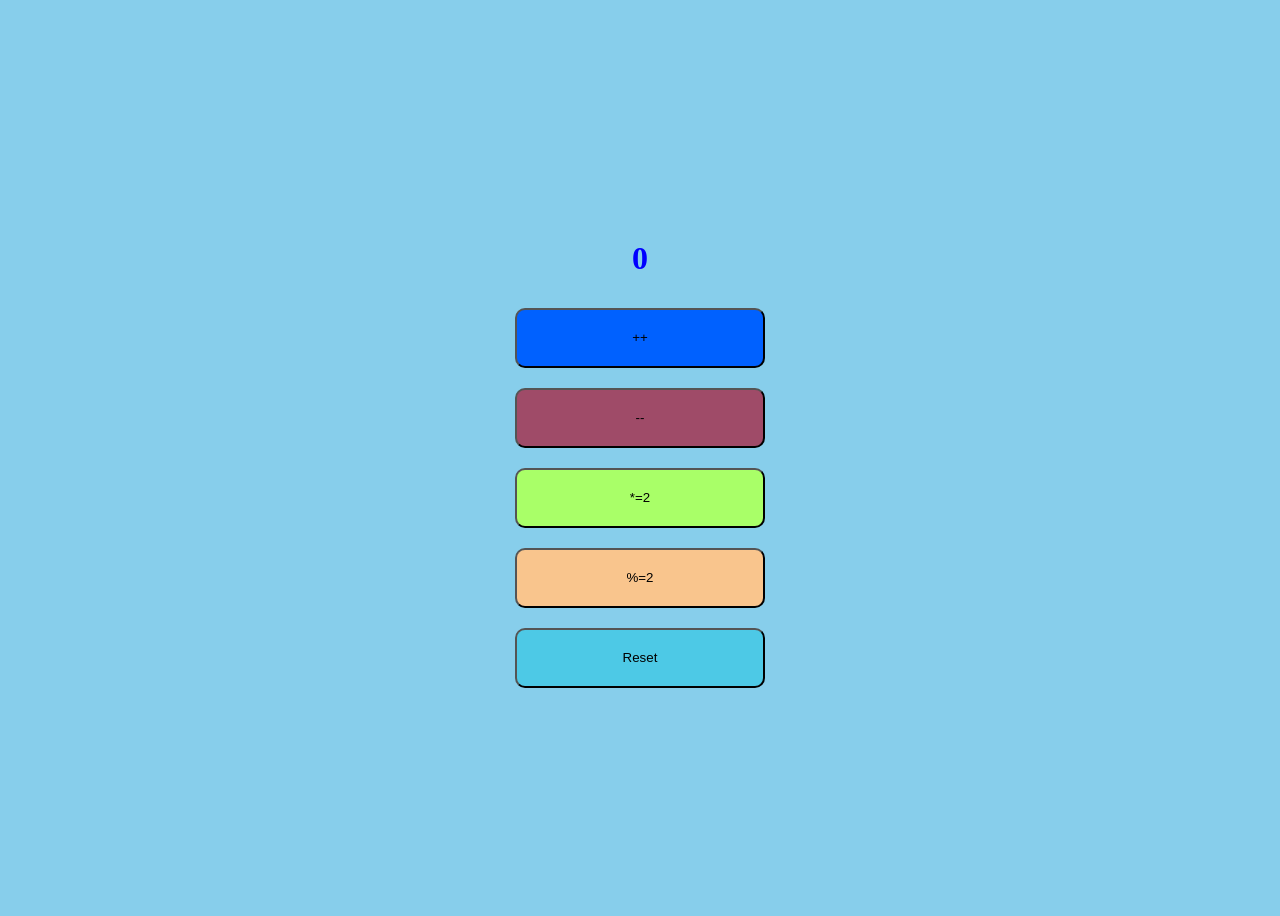
<file: DAY 19/index.html>
<!DOCTYPE html>
<html lang="en">
<head>
    <meta charset="UTF-8">
    <meta name="viewport" content="width=device-width, initial-scale=1.0">
    <title>Document</title>
</head>
<body style="background-color:skyblue;">
    <div
    style="height: 100vh;width: 100%; display: flex;justify-content: center;align-items: center;flex-direction: column;">
    <h1 id ="count"style="color: blue;">0</h1>
    <button style="width:250px;height: 60px;margin: 10px; border-radius:10px;background-color:#0061ff ;"id="button1">++</button>
    <button style="width:250px;height: 60px;margin: 10px;border-radius: 10px;background-color:#9f4b68 ;"id="button2">--</button>
    <button style="width:250px;height: 60px;margin: 10px;border-radius: 10px;background-color:#a9ff68;"id="button3">*=2</button>
    <button style="width:250px;height: 60px;margin: 10px; border-radius: 10px;background-color:#f9c58d ;"id="button4">%=2</button>
    <button style="width:250px;height: 60px;margin: 10px; border-radius: 10px;background-color:#4dc9e6 ;"id="button5">Reset</button>
    

    </div>
    <script src="script.js"></script>
</body>
</html>
</file>
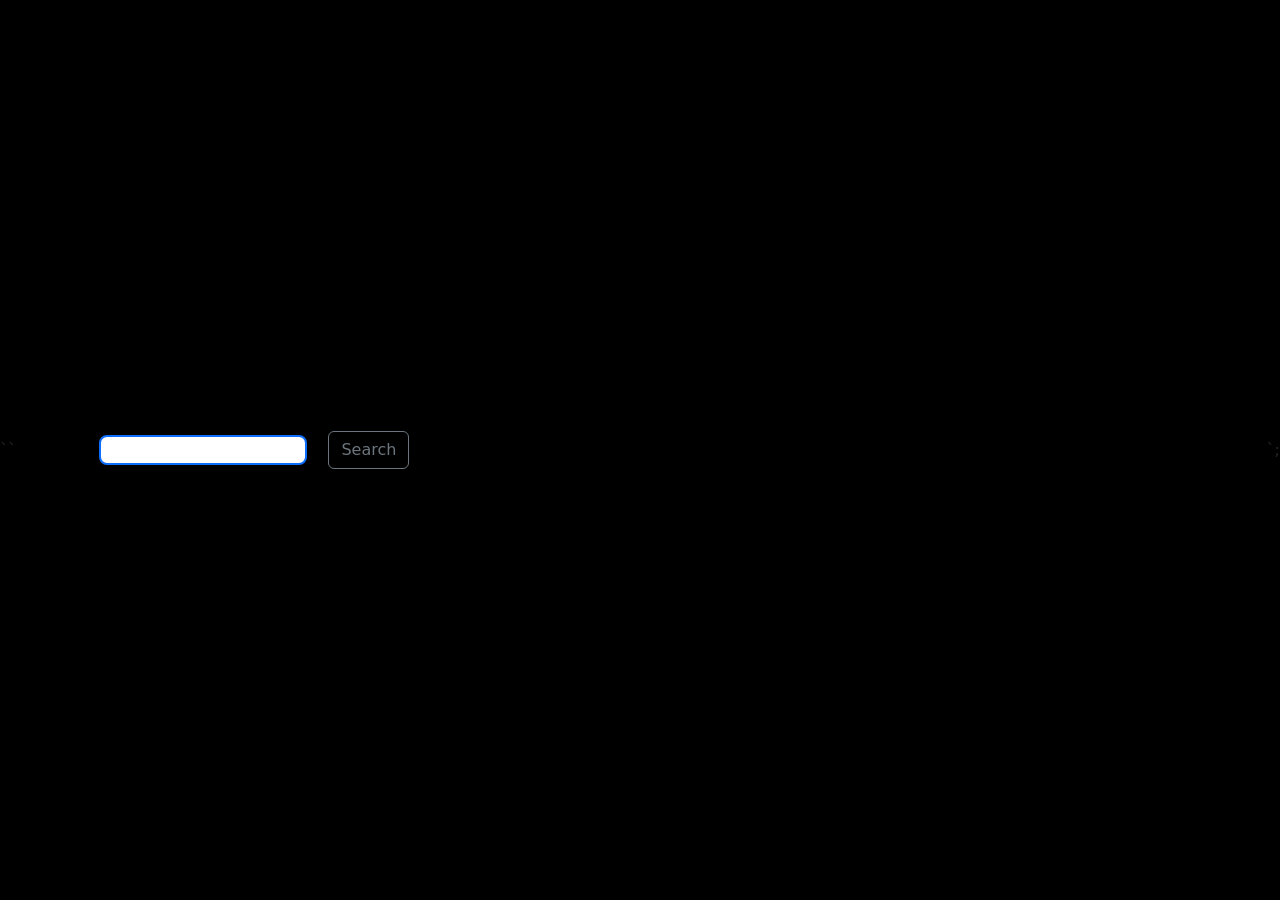
<file: Day 22 api book/index.html>
<!doctype html>
<html lang="en">

<head>
  <meta charset="UTF-8" />
  <meta name="viewport" content="width=device-width, initial-scale=1.0" />
  <title>Book Search</title>
  <link href="https://cdn.jsdelivr.net/npm/bootstrap@5.3.8/dist/css/bootstrap.min.css" rel="stylesheet"
    integrity="sha384-sRIl4kxILFvY47J16cr9ZwB07vP4J8+LH7qKQnuqkuIAvNWLzeN8tE5YBujZqJLB" crossorigin="anonymous" />
``<link rel="stylesheet" href="style.css">
  </head>

<body style="background:black;
  display: flex;;">
  <div class="container   ">
    <div class="col-4 m-3">
      <input type="text" class="border border-2 border-primary rounded-3" id="search-text" />
      <button class="btn btn-outline-secondary ms-3 " id="search-btn">Search</button>
    </div>
    <div id="books-box" class="d-flex flex-column align-items-center gap-4">

    </div>
    <!-- </div>
    div class="card-body">
          <img src=${book.volumeInfo.imageLinks.thumbnail} style="height:200px" class="" alt="..." />
            <h5 class="card-title">${book.volumeInfo.title}</h5>
            <p class="card-text">${book.volumeInfo.description}</p>
            <a href="#" class="btn btn-primary">${book.volumeInfo.authors[0]}</a>
          </div>-->
        </div>`; 

    <script src="https://cdn.jsdelivr.net/npm/bootstrap@5.3.8/dist/js/bootstrap.bundle.min.js"
      integrity="sha384-FKyoEForCGlyvwx9Hj09JcYn3nv7wiPVlz7YYwJrWVcXK/BmnVDxM+D2scQbITxI"
      crossorigin="anonymous"></script>
    <script src="script.js"></script>
</body>

</html>
</file>
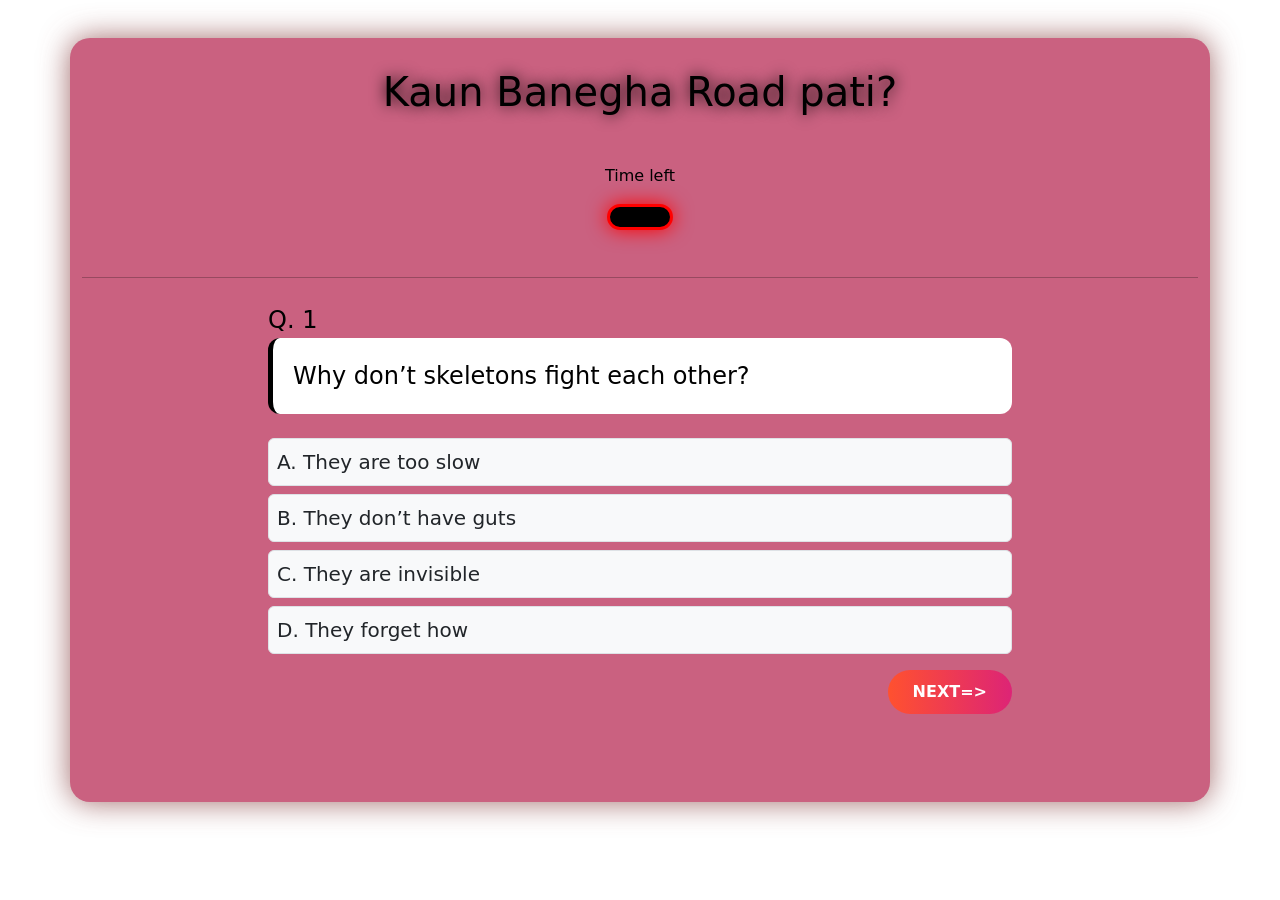
<file: Day 25 Quiz question/index.html>
<!doctype html>
<html lang="en">
  <head>
    <meta charset="utf-8">
    <meta name="viewport" content="width=device-width, initial-scale=1">
    <title>KBC</title>
    <link rel="stylesheet" href="style.css">
    <link href="https://cdn.jsdelivr.net/npm/bootstrap@5.3.8/dist/css/bootstrap.min.css" rel="stylesheet" integrity="sha384-sRIl4kxILFvY47J16cr9ZwB07vP4J8+LH7qKQnuqkuIAvNWLzeN8tE5YBujZqJLB" crossorigin="anonymous">
  </head>
  <body >
    <section style="height: 90vh; width: 100%; display: flex; justify-content: center;" class="p-2">
      <div class="container ">
        <h1 class="text- center">Kaun Banegha Road pati? </h1>
        <div class="text-center">
          <p class="mt-5">Time left</p>
          <p id="timer"class="text-danger fs-1 fw-bold">
          </p>
        </div>
        <hr class="my-4">
        <div class="d-flex justify-content-center">
        <!-- <div class="col-"> -->
      <div class="col-8">
        
        <div class="mb-4">
          <span id="question-index"class="fs-4">Q-1</span>
           <p id="question"class="fs-4">Lorem ipsum dolor sit amet consectetur, adipisicing elit. Nobis assumenda qui nesciunt cupiditate illo cum accusantium laboriosam reiciendis numquam eius?</p>
        </div>
      <!-- </div> -->
      <div>
           <div id="option-box-A" class="bg-light p-2 text-dark rounded border border-1 fs-5 my-2">
               <span>A.</span> <span id="option-A">lorem ipsum dolor sit.</span>
           </div>
           <div id="option-box-B"class="bg-light p-2 text-dark rounded border border-1 fs-5 my-2">
               <span>B.</span> <span id="option-B">lorem ipsum dolor sit.</span>
           </div>
          <div id="option-box-C"class="bg-light p-2 text-dark rounded border border-1 fs-5 my-2">
               <span>C.</span> <span id="option-C">lorem ipsum dolor sit.</span>
           </div>
          <div id="option-box-D"class="bg-light p-2 text-dark rounded border border-1 fs-5 my-2">
               <span>D.</span> <span id="option-D">lorem ipsum dolor sit.</span>
           </div>
      <!-- </div> -->
              
      <div>
       <div class="my-3 text-end">
            <button id="next-button"class="btn btn-primary">NEXT=></button>
            <h2 class="d-flex justify-content-center" id="score-display"></h2>
             <h2 class="d-flex justify-content-center" id="pass-fail"></h2>
           </div>
          <div class="scor">
            
          </div>
        </div>
      </div>
  </div>
</div>
      </section>

    <script src="https://cdn.jsdelivr.net/npm/bootstrap@5.3.8/dist/js/bootstrap.bundle.min.js" integrity="sha384-FKyoEForCGlyvwx9Hj09JcYn3nv7wiPVlz7YYwJrWVcXK/BmnVDxM+D2scQbITxI" crossorigin="anonymous"></script>
  <script src="script.js"></script>
  </body>
</html>
</file>
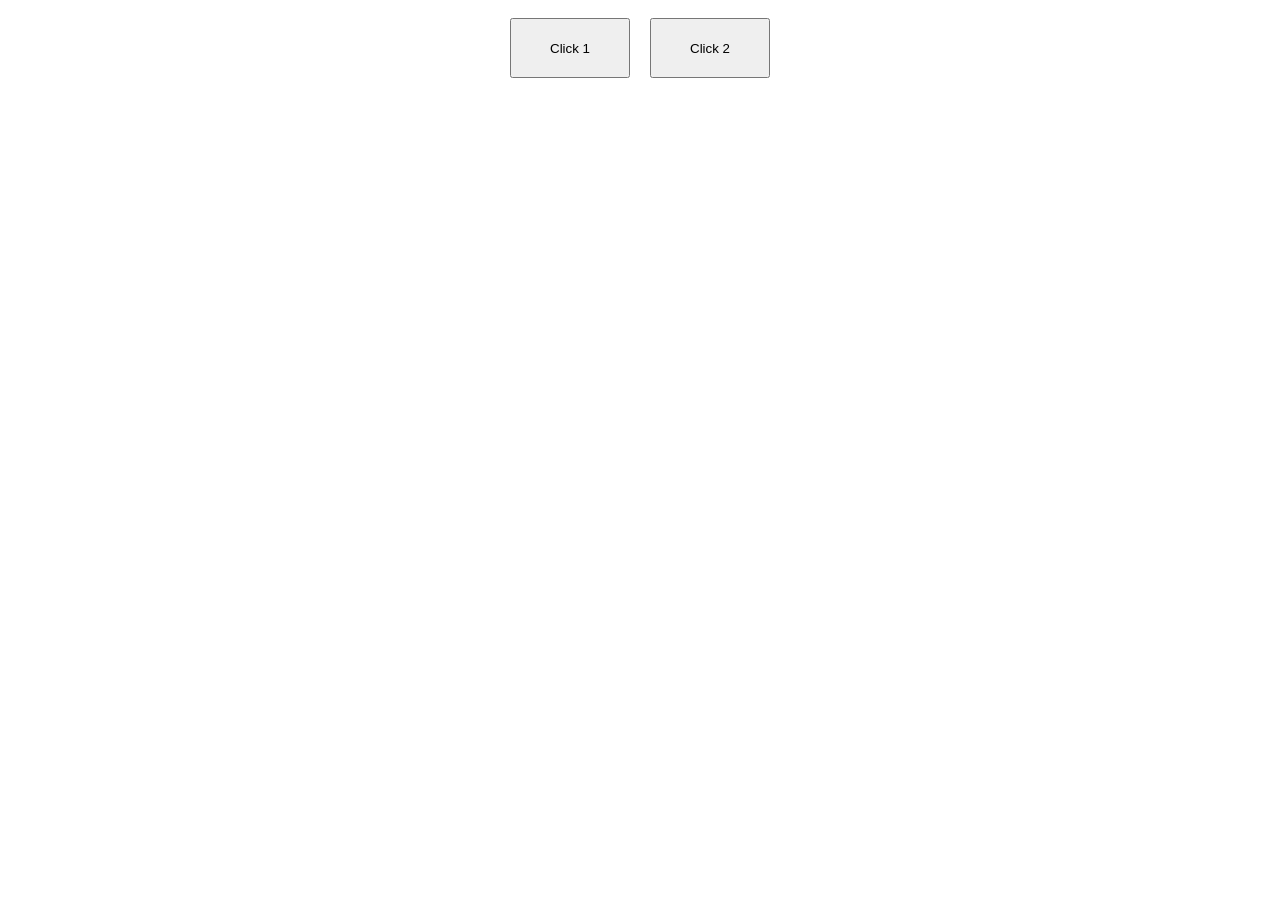
<file: Dom/index.html>
<!DOCTYPE html>
<html lang="en">
<head>
    <meta charset="UTF-8">
    <meta name="viewport" content="width=device-width, initial-scale=1.0">
    <title>Document</title>
</head>
<body>
    <div style="display: flex; justify-content: center; align-self: center;" >
        <button style="height: 60px; width:120px; margin: 10px;" >Click 1</button>
    <button style="height: 60px; width:120px; margin: 10px;">Click 2</button>
    </div>
    

    <script src="script.js"></script>
</body>
</html>
</file>
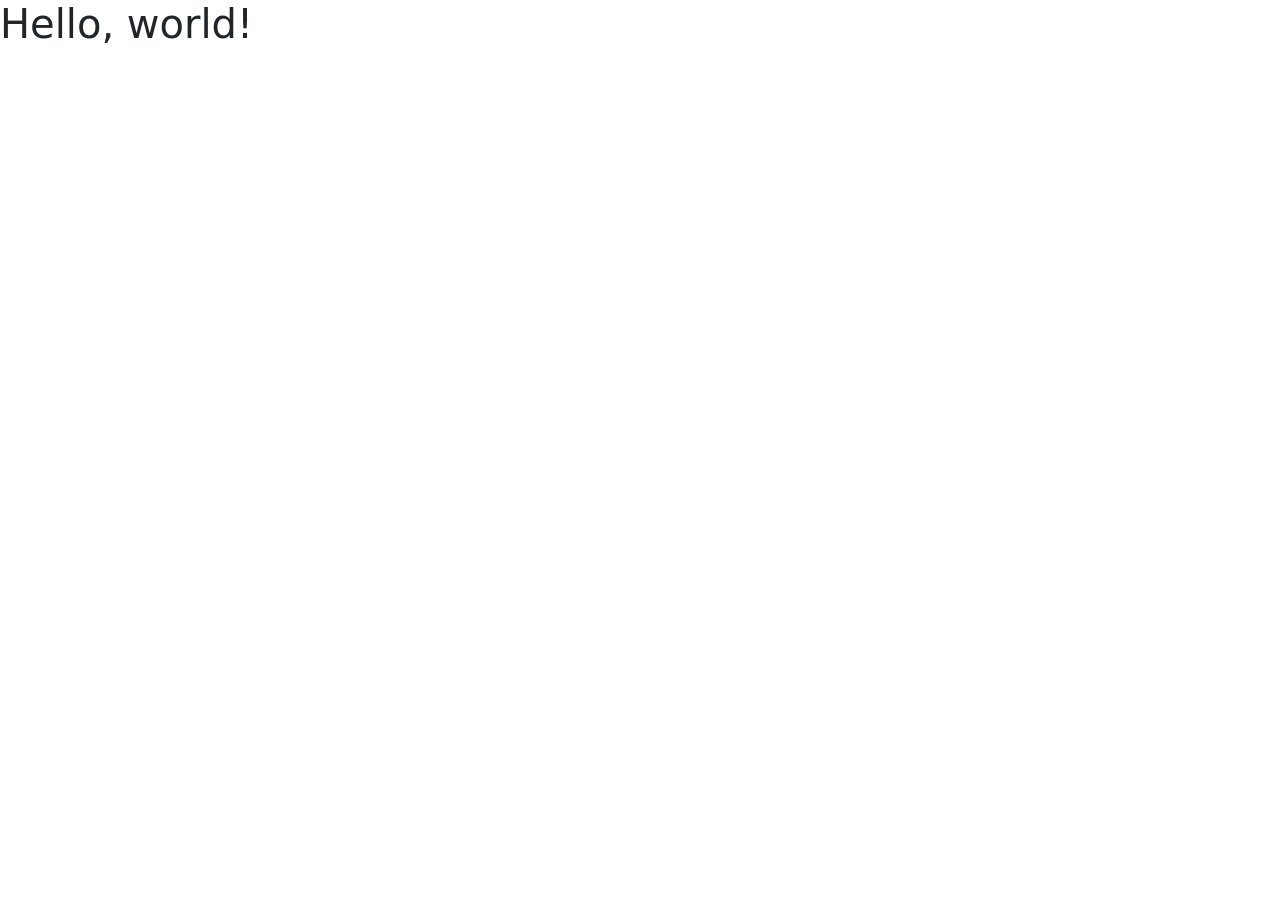
<file: Day 25 Quiz question/score.html>
<!doctype html>
<html lang="en">
  <head>
    <meta charset="utf-8">
    <meta name="viewport" content="width=device-width, initial-scale=1">
    <title>score</title>
    <link href="https://cdn.jsdelivr.net/npm/bootstrap@5.3.8/dist/css/bootstrap.min.css" rel="stylesheet" integrity="sha384-sRIl4kxILFvY47J16cr9ZwB07vP4J8+LH7qKQnuqkuIAvNWLzeN8tE5YBujZqJLB" crossorigin="anonymous">
  </head>
  <body>
    <h1>Hello, world!</h1>
    <script src="https://cdn.jsdelivr.net/npm/bootstrap@5.3.8/dist/js/bootstrap.bundle.min.js" integrity="sha384-FKyoEForCGlyvwx9Hj09JcYn3nv7wiPVlz7YYwJrWVcXK/BmnVDxM+D2scQbITxI" crossorigin="anonymous"></script>
  </body>
</html>
</file>
<file: Day 22 api book/style.css>
/* Body styling */
body {
  background: linear-gradient(135deg, #0f2027, #203a43, #2c5364);
  min-height: 100vh;
  align-items: center;
  justify-content: center;
}

.card-body {
  background: rgba(255, 255, 255, 0.05);
  backdrop-filter: blur(10px);
  border-radius: 15px;
  padding: 15px;
  width: 280px;
  text-align: center;
}
</file>
<file: Day 25 Quiz question/style.css>
/* ===== BACKGROUND ===== */
body {
  margin: 0;
  padding: 0;
  background: radial-gradient(circle at center, sky, #CA6180,);
  font-family: 'Segoe UI', sans-serif;
  color: #fff;
  display: flex;
  justify-content: center;
}

/* ===== MAIN CARD ===== */
.container {
  
  max-width: 850px;
  margin-top: 30px;
  background:#CA6180;
  border-radius: 20px;
  padding: 30px;
  box-shadow: 0 0 30px rgba(137, 69, 69, 0.8);
  color: black;
}

/* ===== TITLE ===== */
h1 {
  text-align: center;;
  text-shadow: 0 0 15px BLACK;
  margin-bottom: 20px;
}

/* ===== TIMER ===== */
#timer {
  background: BLACK;
  border: 3px solid red;
  border-radius: 50px;
  padding: 10px 30px;
  display: inline-block;
  box-shadow: 0 0 20px red;
  animation: pulse 1s infinite;
}

@keyframes pulse {
  0% { box-shadow: 0 0 10px red; }
  50% { box-shadow: 0 0 25px red; }
  100% { box-shadow: 0 0 10px red; }
}

/* ===== QUESTION BOX ===== */
#question {
  background: WHITE;
  padding: 20px;
  border-radius: 12px;
  border-left: 5px solid BLACK;
}

/* ===== OPTIONS ===== */
[id^="option-box-"] {
  background: linear-gradient(145deg, sky skyblue);
  color: #00c3ff;
  padding: 12px;
  border-radius: 10px;
  border: 1px solid #555;
  margin-top: 10px;
  cursor: pointer;
  transition: 0.3s;
}

/* Hover */
[id^="option-box-"]:hover {
  transform: scale(1.05);
  background: linear-gradient(145deg,skyblue, WHITE);
  box-shadow: 0 0 12px #00c3ff;
}

/* Selected */
.selected {
  background: linear-gradient(145deg, #00416a, #00c3ff) !important;
  box-shadow: 0 0 15px #00c3ff;
}

/* Correct */
.correct {
  background: linear-gradient(145deg, #11998e, #38ef7d) !important;
  box-shadow: 0 0 15px #38ef7d;
}

/* Wrong */
.wrong {
  background: linear-gradient(145deg, #ff416c, #ff4b2b) !important;
  box-shadow: 0 0 15px red;
}

/* ===== BUTTON ===== */
#next-button {
  background: linear-gradient(to right, #ff512f, #dd2476);
  border: none;
  border-radius: 25px;
  padding: 10px 25px;
  font-weight: bold;
  transition: 0.3s;
}

#next-button:hover {
  transform: scale(1.1);
  box-shadow: 0 0 15px #ff512f;
}

/* ===== SCORE ===== */
.scor {
  text-align: center;
  margin-top: 20px;
}

#scor-display {
  color: #00ffd5;
  text-shadow: 0 0 10px #00ffd5;
}

#pass-fail {
  font-size: 24px;
  font-weight: bold;
}

/* ===== MOBILE ===== */
@media (max-width: 768px) {
  .container {
    padding: 15px;
  }

  #question {
    font-size: 16px;
  }
}
</file>
